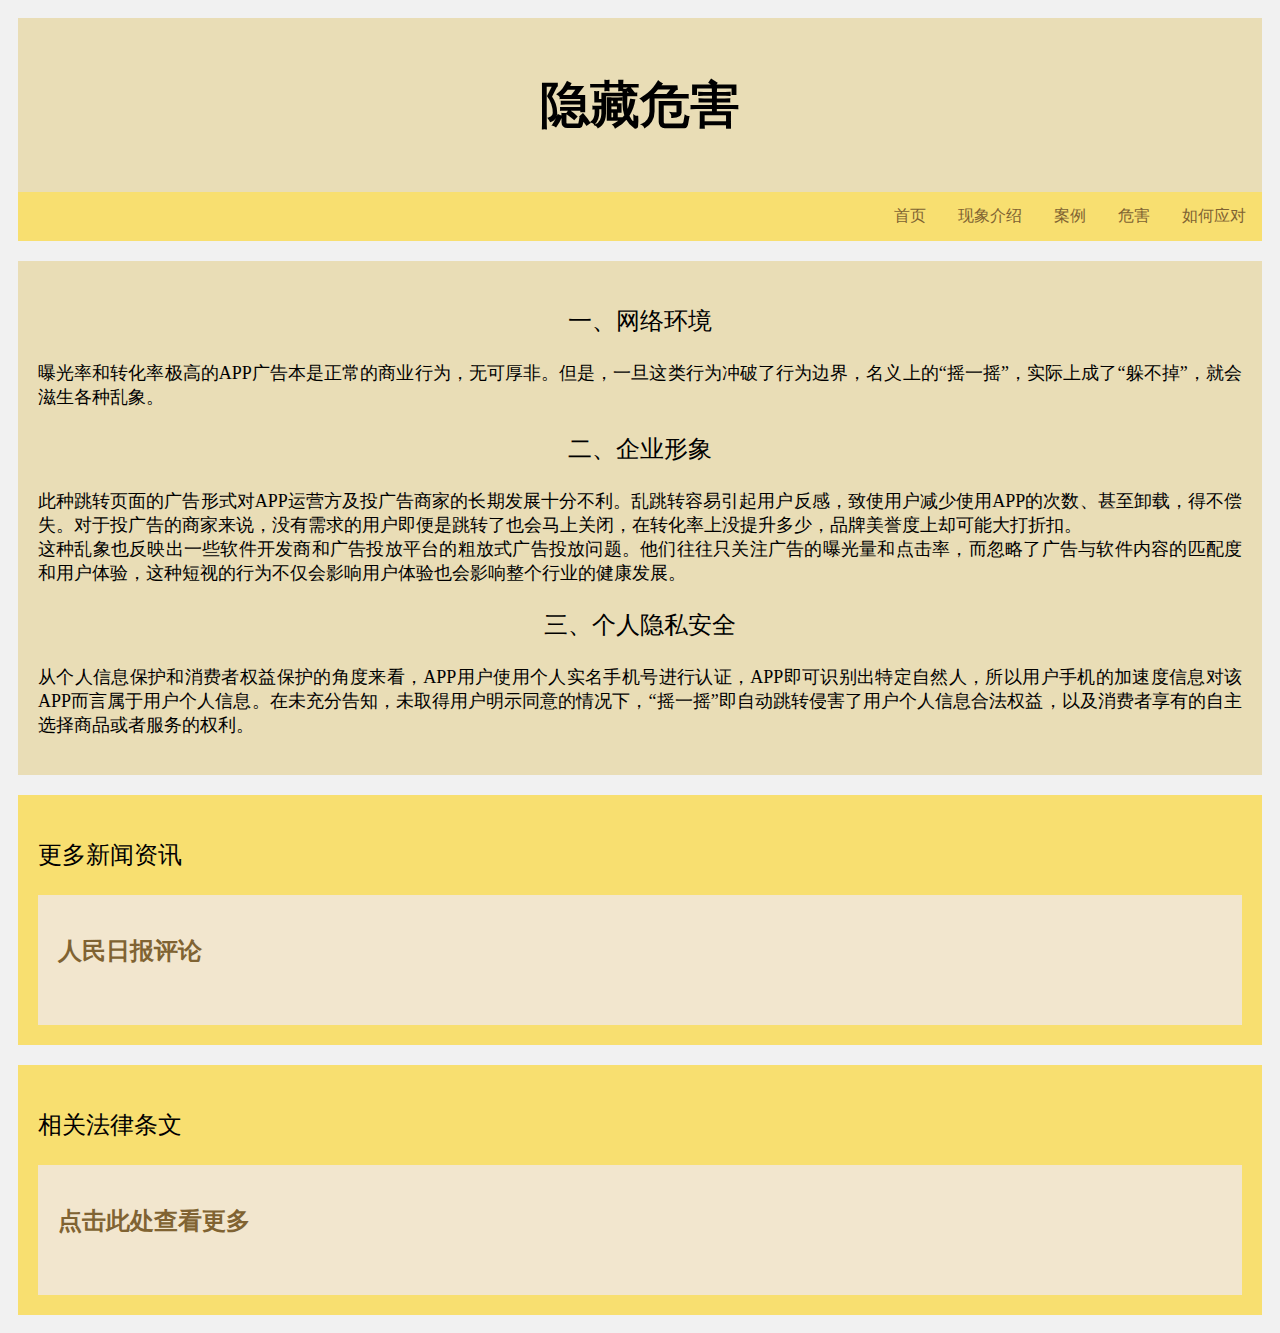
<file: 04危害.html>
<!DOCTYPE html PUBLIC "-//W3C//DTD XHTML 1.0 Transitional//EN" "http://www.w3.org/TR/xhtml1/DTD/xhtml1-transitional.dtd">
<html xmlns="http://www.w3.org/1999/xhtml">
<head>
<meta http-equiv="Content-Type" content="text/html; charset=gb2312" />
<title>����ҳ��</title>
<style>
* {
  box-sizing: border-box;
}
 
body {
  font-family: Arial;
  padding: 10px;
  background: #f1f1f1;
}
 
/* ͷ������ */
.header {
  padding: 20px;
  text-align: center;
  background:  #e9ddb6;
}
 
.header h1 {
  font-size: 50px;
}
 
/* ������ */
.topnav {
  overflow: hidden;
  background-color: #f8df70;
}
 
/* ���������� */
.topnav a {
  float: right;
  display: block;
  color: #806332;
  text-align: center;
  padding: 14px 16px;
  text-decoration: none;
}
 
/* ������ɫ�޸� */
.topnav a:hover {
  background-color:#e9ddb6;
  color: black;
}
 
/* �������� */
/* Left column */
.leftcolumn {   
  float: left;
  width: 100%;
}
 
/* ͼ�񲿷� */
.fakeimg {
  background-color: white;
  width: 100%;
  padding: 20px;
}
 
/* ���¿�ƬЧ�� */
.card {
  background-color: #e9ddb6;
  padding: 20px;
  margin-top: 20px;
}

 /* ���¿�ƬЧ��2�� */
.card2{
  background-color:#f2e6ce;
  padding: 20px;
  margin-top: 20px;
}

/* �к���������� */
.row:after {
  content: "";
  display: table;
  clear: both;
}
 
/* �ײ� */
.footer {
  padding: 20px;
  text-align: center;
  background: #f8df70;
  margin-top: 20px;
}
 
/* ��Ӧʽ���� - ��Ļ�ߴ�С�� 800px ʱ�����в��ָ�Ϊ���²��� */
@media screen and (max-width: 800px) {
  .leftcolumn, .rightcolumn {   
    width: 100%;
    padding: 0;
  }
}
 
/* ��Ӧʽ���� -��Ļ�ߴ�С�� 400px ʱ�������Ȳ��ָ�Ϊ���²��� */
@media screen and (max-width: 400px) {
  .topnav a {
    float: none;
    width: 100%;
  }
}
.STYLE1 {
	font-size: 24px;
	font-family: "��������";
}
.STYLE2 {
	font-size: 18px;
	font-family: "��������";
}
.STYLE3 {font-family: "��������"}
.STYLE4 {font-family: "�����"}
.STYLE6 {color: #806332; font-family: "��������"; }
a{text-decoration:none} /*ȥ���»���*/
a{color:#806332;}      /* ������ɫʼ�ն��ǰ�ɫ*/
</style>
</head>
<body>

<div class="header">
  <h1 class="STYLE4">����Σ��</h1>
</div>

<div class="topnav">
  <a href=05���Ӧ��.html class="STYLE6">���Ӧ��</a>
  <a href="04Σ��.html" class="STYLE6">Σ��</a>
  <a href="03����.html" class="STYLE6">����</a>
  <a href="02�������.html" class="STYLE6">�������</a>
  <a href="01��ҳ.html" class="STYLE6">��ҳ</a></div>

<div class="row">
  <div class="leftcolumn">
    <div class="card">
      <p align="center" class="STYLE1 STYLE3">һ�����绷�� </p>
      <p align="justify" class="STYLE2" >�ع��ʺ�ת���ʼ��ߵ�APP��汾����������ҵ��Ϊ���޿ɺ�ǡ����ǣ�һ��������Ϊ��������Ϊ�߽磬�����ϵġ�ҡһҡ����ʵ���ϳ��ˡ��㲻�������ͻ������������� </p>
      <p align="center" class="STYLE1">������ҵ���� </p>
      <p align="justify" class="STYLE2" >������תҳ��Ĺ����ʽ��APP��Ӫ����Ͷ����̼ҵĳ��ڷ�չʮ�ֲ���������ת���������û����У���ʹ�û�����ʹ��APP�Ĵ���������ж�أ��ò���ʧ������Ͷ�����̼���˵��û��������û���������ת��Ҳ�����Ϲرգ���ת������û�������٣�Ʒ����������ȴ���ܴ���ۿۡ� <br />
        ��������Ҳ��ӳ��һЩ���������̺͹��Ͷ��ƽ̨�Ĵַ�ʽ���Ͷ�����⡣��������ֻ��ע�����ع����͵���ʣ��������˹�����������ݵ�ƥ��Ⱥ��û����飬���ֶ��ӵ���Ϊ������Ӱ���û�����Ҳ��Ӱ��������ҵ�Ľ�����չ�� </p>
      <p align="center" class="STYLE1">����������˽��ȫ </p>
      <p align="justify" class="STYLE2" >�Ӹ�����Ϣ������������Ȩ�汣���ĽǶ�������APP�û�ʹ�ø���ʵ���ֻ��Ž�����֤��APP����ʶ����ض���Ȼ�ˣ������û��ֻ��ļ��ٶ���Ϣ�Ը�APP���������û�������Ϣ����δ��ָ�֪��δȡ���û���ʾͬ�������£���ҡһҡ�����Զ���ת�ֺ����û�������Ϣ�Ϸ�Ȩ�棬�Լ����������е�����ѡ����Ʒ���߷����Ȩ���� </p>
    </div>
</div>
</div>

 <div class="footer">
  <p align="left" class="STYLE1">����������Ѷ</p>
  <div class="card2">
   <h2 align="left"><a href="https://mp.weixin.qq.com/s/RrBJr6xtVrtZmN6TLZzwyw" class="STYLE3">�����ձ�����</a></h2>
  <br />
  </div>
  </div>
  
<div class="footer">
  <p align="left" class="STYLE1">��ط�������</p>
  <div class="card2">
   <h2 align="left"><a href="06��������.html" class="STYLE3">����˴��鿴����</a></h2>
  <br />
  
  
  </div>
</div>


</body>
</html>
</file>
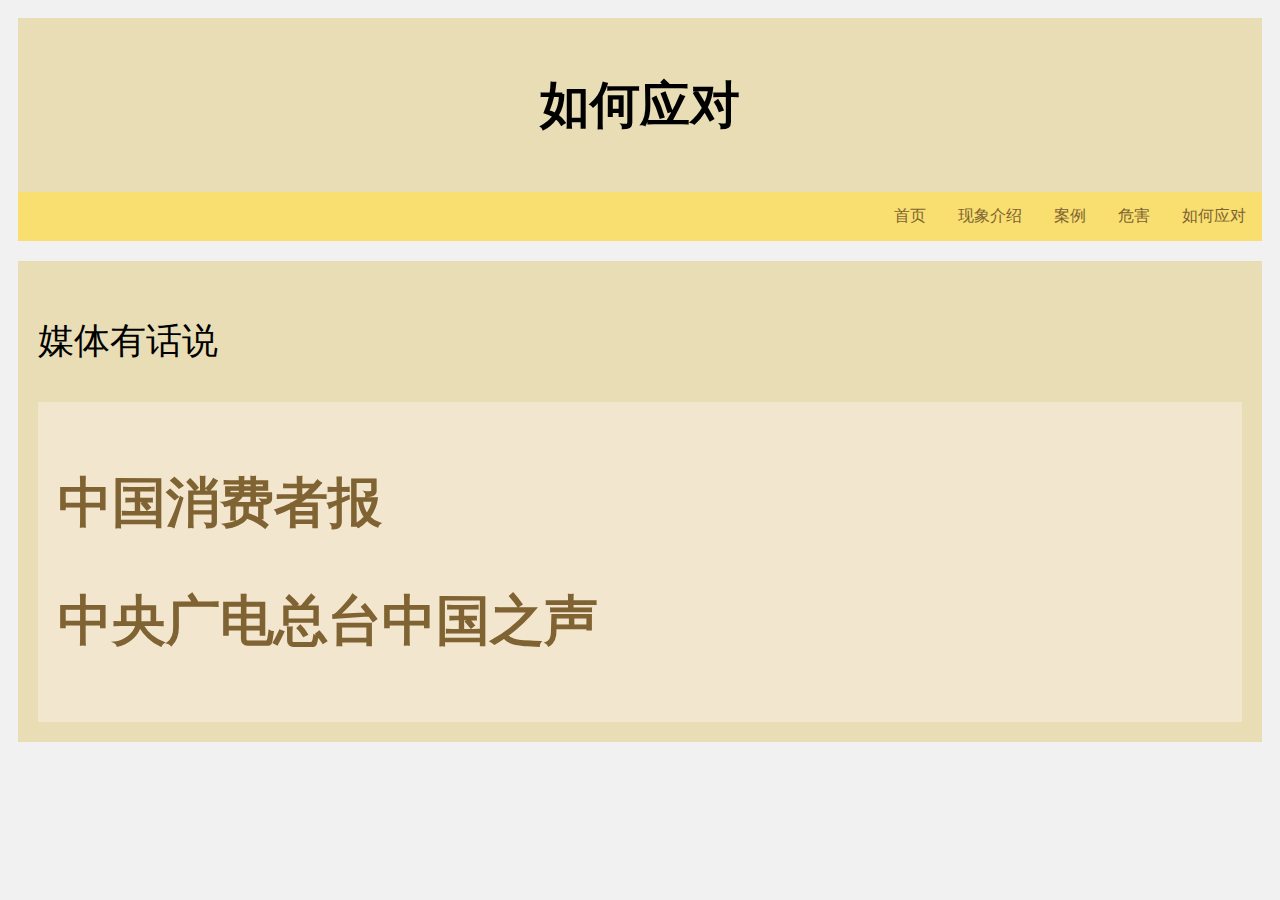
<file: 05如何应对.html>
<!DOCTYPE html PUBLIC "-//W3C//DTD XHTML 1.0 Transitional//EN" "http://www.w3.org/TR/xhtml1/DTD/xhtml1-transitional.dtd">
<html xmlns="http://www.w3.org/1999/xhtml">
<head>
<meta http-equiv="Content-Type" content="text/html; charset=gb2312" />
<title>����ҳ��</title>
<style>
* {
  box-sizing: border-box;
}
 
body {
  font-family: Arial;
  padding: 10px;
  background: #f1f1f1;
}
 
/* ͷ������ */
.header {
  padding: 20px;
  text-align: center;
  background:#e9ddb6;
}
 
.header h1 {
  font-size: 50px;
}
 
/* ������ */
.topnav {
  overflow: hidden;
  background-color: #f8df70;
}
 
/* ���������� */
.topnav a {
  float: right;
  display: block;
  color: #806332;
  text-align: center;
  padding: 14px 16px;
  text-decoration: none;
}
 
/* ������ɫ�޸� */
.topnav a:hover {
  background-color:#e9ddb6;
  color: black;
}
 
/* �������� */
/* Left column */
.leftcolumn {   
  float: left;
  width: 100%;
}
 
/* ͼ�񲿷� */
.fakeimg {
  background-color: white;
  width: 100%;
  padding: 20px;
}
 
/* ���¿�ƬЧ�� */
.card {
  background-color: #e9ddb6;
  padding: 20px;
  margin-top: 20px;
}
/* ���¿�ƬЧ��2�� */
.card2{
  background-color:#f2e6ce;
  padding: 20px;
  margin-top: 20px;
}
 
/* �к���������� */
.row:after {
  content: "";
  display: table;
  clear: both;
}
 
/* �ײ� */
.footer {
  padding: 20px;
  text-align: center;
  background: #ddd;
  margin-top: 20px;
}
 
/* ��Ӧʽ���� - ��Ļ�ߴ�С�� 800px ʱ�����в��ָ�Ϊ���²��� */
@media screen and (max-width: 800px) {
  .leftcolumn, .rightcolumn {   
    width: 100%;
    padding: 0;
  }
}
 
/* ��Ӧʽ���� -��Ļ�ߴ�С�� 400px ʱ�������Ȳ��ָ�Ϊ���²��� */
@media screen and (max-width: 400px) {
  .topnav a {
    float: none;
    width: 100%;
  }
}
.STYLE2 {font-family: "�����"}
.STYLE4 {color: #806332; font-family: "��������"; }
.STYLE5 {
	background-color: #e9ddb6;
	padding: 20px;
	margin-top: 20px;
	font-family: "��������";
	font-size: 36px;
}
a{text-decoration:none} /*ȥ���»���*/
a{color:#806332;}      /* ������ɫʼ�ն��ǰ�ɫ*/
</style>
</head>
<body>

<div class="header">
  <h1 class="STYLE2">���Ӧ��</h1>
</div>

<div class="topnav">
  <a href=05���Ӧ��.html class="STYLE4">���Ӧ��</a>
  <a href="04Σ��.html" class="STYLE4">Σ��</a>
  <a href="03����.html" class="STYLE4">����</a>
  <a href="02�������.html" class="STYLE4">�������</a>
  <a href="01��ҳ.html" class="STYLE4">��ҳ</a></div>


<div class="row">
  <div class="leftcolumn">
<div class="STYLE5">
  <p>ý���л�˵</p>
  <div class="card2">
   <h2 align="left"><a href="https://mp.weixin.qq.com/s/aYB4sqMv1Y2YcFDQqlLhhw" class="STYLE2">�й������߱�</a></h2>
    <h2 align="left"><a href="https://mp.weixin.qq.com/s/1rvsGNYUNwxrsVJybmjsdg" class="STYLE2">��������̨�й�֮��</a></h2>
  </div>
</div>
</body>
</html>
</file>
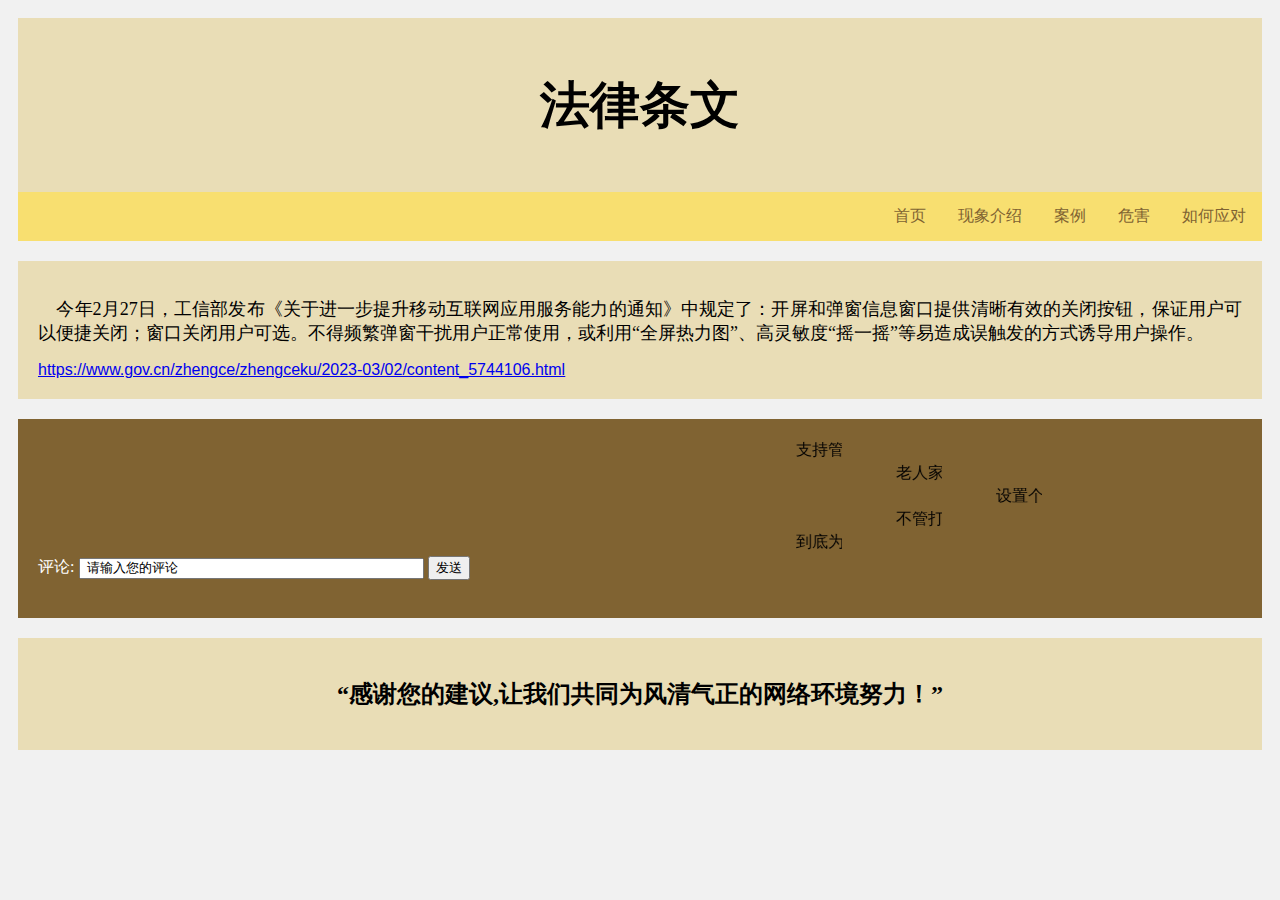
<file: 06法律条文.html>
<!DOCTYPE html PUBLIC "-//W3C//DTD XHTML 1.0 Transitional//EN" "http://www.w3.org/TR/xhtml1/DTD/xhtml1-transitional.dtd">
<html xmlns="http://www.w3.org/1999/xhtml">
<head>
<meta http-equiv="Content-Type" content="text/html; charset=gb2312" />
<title>����ҳ��</title>
<style>
* {
  box-sizing: border-box;
}
 
body {
  font-family: Arial;
  padding: 10px;
  background: #f1f1f1;
}
 
/* ͷ������ */
.header {
  padding: 20px;
  text-align: center;
  background: #e9ddb6;
}
 
.header h1 {
  font-size: 50px;
}
 
/* ������ */
.topnav {
  overflow: hidden;
  background-color: #f8df70;
}
 
/* ���������� */
.topnav a {
  float: right;
  display: block;
  color: #806332;
  text-align: center;
  padding: 14px 16px;
  text-decoration: none;
}
 
/* ������ɫ�޸� */
.topnav a:hover {
  background-color: #e9ddb6;
  color: black;
}
 
/* �������� */
/* Left column */
.leftcolumn {   
  float: left;
  width: 60%;
}
 
/* �Ҳ��� */
.rightcolumn {
  float: left;
  width: 40%;
  background-color: #f1f1f1;
  padding-left: 20px;
}
 
/* ͼ�񲿷� */
.fakeimg {
  background-color: white;
  width: 100%;
  padding: 20px;
}
 
/* ���¿�ƬЧ�� */
.card {
  background-color: #e9ddb6;
  padding: 20px;
  margin-top: 20px;
}

/* ���԰� */
.card2 {
  background-color: #806332;
  padding: 20px;
  margin-top: 20px;
}
 
/* �к���������� */
.row:after {
  content: "";
  display: table;
  clear: both;
}
 
/* �ײ� */
.footer {
  padding: 20px;
  text-align: center;
  background:#e9ddb6 ;
  margin-top: 20px;
}
 
/* ��Ӧʽ���� - ��Ļ�ߴ�С�� 800px ʱ�����в��ָ�Ϊ���²��� */
@media screen and (max-width: 800px) {
  .leftcolumn, .rightcolumn {   
    width: 100%;
    padding: 0;
  }
}
 
/* ��Ӧʽ���� -��Ļ�ߴ�С�� 400px ʱ�������Ȳ��ָ�Ϊ���²��� */
@media screen and (max-width: 400px) {
  .topnav a {
    float: none;
    width: 100%;
  }
}
.STYLE1 {font-family: "��������"}
.STYLE3 {font-family: "��������"; font-size: 18px; }
.STYLE4 {font-family: "�����"}
.STYLE6 {color: #FFFFFF}
</style>
</head>
<body>

<div class="header">
  <h1 class="STYLE4">��������</h1>
</div>

<div class="topnav">
  <a href=05���Ӧ��.html class="STYLE1">���Ӧ��</a>
  <a href="04Σ��.html" class="STYLE1">Σ��</a>
  <a href="03����.html" class="STYLE1">����</a>
  <a href="02�������.html" class="STYLE1">�������</a>
  <a href="01��ҳ.html" class="STYLE1">��ҳ</a></div>


<div class="row">
    <div class="card">
      <p align="justify" ><span class="STYLE3">&nbsp;&nbsp;&nbsp;&nbsp;����2��27�գ����Ų����������ڽ�һ�������ƶ�������Ӧ�÷���������֪ͨ���й涨�ˣ������͵�����Ϣ�����ṩ������Ч�Ĺرհ�ť����֤�û����Ա�ݹرգ����ڹر��û���ѡ������Ƶ�����������û�����ʹ�ã������á�ȫ������ͼ�����������ȡ�ҡһҡ����������󴥷��ķ�ʽ�յ��û������� </span><br />
      <a href="https://www.gov.cn/zhengce/zhengceku/2023-03/02/content_5744106.htm" ></a></p>
   <a href="https://www.gov.cn/zhengce/zhengceku/2023-03/02/content_5744106.htm" ><u>https://www.gov.cn/zhengce/zhengceku/2023-03/02/content_5744106.html</u></a>
    </div>
</div>

	<!--���ۿ� -->
	<div class="card2">
<!--���������� -->
  </span>
  <tr>
    <td height="301" bgcolor="blue" class="STYLE4">
      <marquee behavior="scroll" hspace="400" vspace="1" onMouseOut="this.start();" onMouseOver="this.stop();">
	    <span class="STYLE7">֧�ֹ�����ЩС���!</span>
      </marquee>
        <span class="STYLE7">
        <marquee behavior="scroll" hspace="300" vspace="1" onMouseOut="this.start();" onMouseOver="this.stop();"> 
        ���˼����ǹز������ǣ��ܲ�����
        </marquee>
        <marquee behavior="scroll" hspace="200" vspace="1" onMouseOut="this.start();" onMouseOver="this.stop();">
       ���ø���ť�ص����������ת��
        </marquee>
	    <marquee behavior="scroll" hspace="300" vspace="1" onMouseOut="this.start();" onMouseOver="this.stop();">
	    ���ܴ�ʲô�������������Ա�����Ĺ���
	    </marquee>
        <marquee behavior="scroll" hspace="400" vspace="1" onMouseOut="this.start();" onMouseOver="this.stop();">
        ����ΪʲôҪ��������ʽ��ʾ��氡����������ӹ���أ�̫����
        </marquee>
        <marquee behavior="scroll" hspace="400" vspace="1" onMouseOut="this.start();" onMouseOver="this.stop();">
        </marquee>
        </span>
      <meta name="description" content="���ϲ���Ϊ��������">
 <tr>
<br />
<span class="STYLE4"><span class="STYLE6">����:</span></span> 
<span class="STYLE4">
<input type="text" name="user" value=" ��������������" size="40"  maxlength="100" >
</span>
<input type="submit" value="����">
</form> <br> 
<br>
</div>
</div><!--�ȵ����۽��� -->
<div class="footer">
  <h2 align="center" class="STYLE1">����л���Ľ���,�����ǹ�ͬΪ�������������绷��Ŭ������</h2>
</div>






</body>
</html>
</file>
